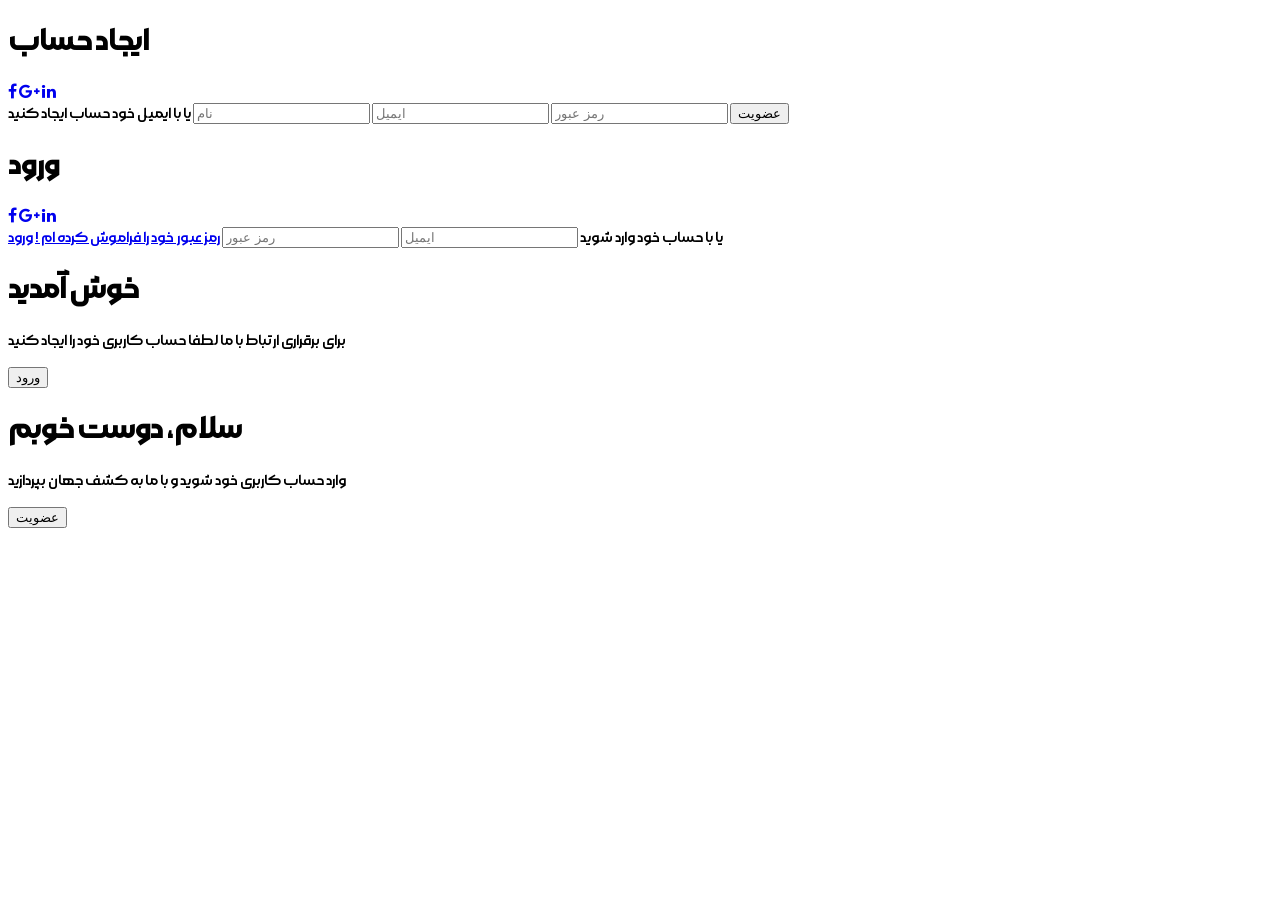
<file: index.html>
<!DOCTYPE html>
<html lang="en">
<head>
	<meta charset="utf-8">
	<meta http-equiv="X-UA-Compatible" content="IE=edge">
	<meta name="viewport" content="width=device-width, initial-scale=1">
	<title>ورود و عضویت</title>
	<!-- start css and styles -->
	<link rel="stylesheet" href="fonts.css">
	<link type="text/css" href="style.css" rel="stylesheet" />
	<!-- <link rel="stylesheet" href="https://cdn.jsdelivr.net/npm/bootstrap-icons@1.13.1/font/bootstrap-icons.min.css"> -->
	<!-- end css and styles -->
</head>
<body>
	<div class="container" id="container">
		<!-- start sing up form -->
		<div class="form-container sign-up-container">
			<form action="#" method="">
				<h1>ایجاد حساب</h1>
				<div class="social-container">
					<a href="#" class="social"><i class="fa fa-facebook-f"></i></a>
					<a href="#" class="social"><i class="fa fa-google-plus"></i></a>
					<a href="#" class="social"><i class="fa fa-linkedin"></i></a>
				</div>
				<span>یا با ایمیل خود حساب ایجاد کنید</span>
				<input type="text" placeholder="نام" />
				<input type="email" placeholder="ایمیل" />
				<input type="password" placeholder="رمز عبور" />
				<button type="submit">عضویت</button>
			</form>
		</div>
		<!-- end sing up form -->
		<!-- start sing in form -->
		<div class="form-container sign-in-container">
			<form action="#" method="">
				<h1>ورود</h1>
				<div class="social-container">
					<a href="#" class="social"><i class="fa fa-facebook-f"></i></a>
					<a href="#" class="social"><i class="fa fa-google-plus"></i></a>
					<a href="#" class="social"><i class="fa fa-linkedin"></i></a>
				</div>
				<span>یا با حساب خود وارد شوید</span>
				<input type="email" placeholder="ایمیل" />
				<input type="password" placeholder="رمز عبور" />
				<a href="#">رمز عبور خود را فراموش کرده ام !</a>
				<a class="btn" href="pages/page.html">ورود</a>
			</form>
		</div>
		<!-- end sing in form -->

		<div class="overlay-container">
			<div class="overlay">
				<!-- start sing in overlay -->
				<div class="overlay-panel overlay-right">
					<h1>خوش آمدید</h1>
					<p>برای برقراری ارتباط با ما لطفا حساب کاربری خود را ایجاد کنید</p>
					<button class="ghost" id="signIn">ورود</button>
				</div>
				<!-- end sing in overlay -->
				<!-- start sing up overlay -->
				<div class="overlay-panel overlay-left">
					<h1>سلام، دوست خوبم</h1>
					<p>وارد حساب کاربری خود شوید و با ما به کشف جهان بپردازید</p>
					<button class="ghost" id="signUp">عضویت</button>
				</div>
				<!-- end sing up overlay -->
			</div>
		</div>
	</div>
	<!-- start javascript -->
	<script  src="js/scripts.js"></script>
</body>
</html>
</file>
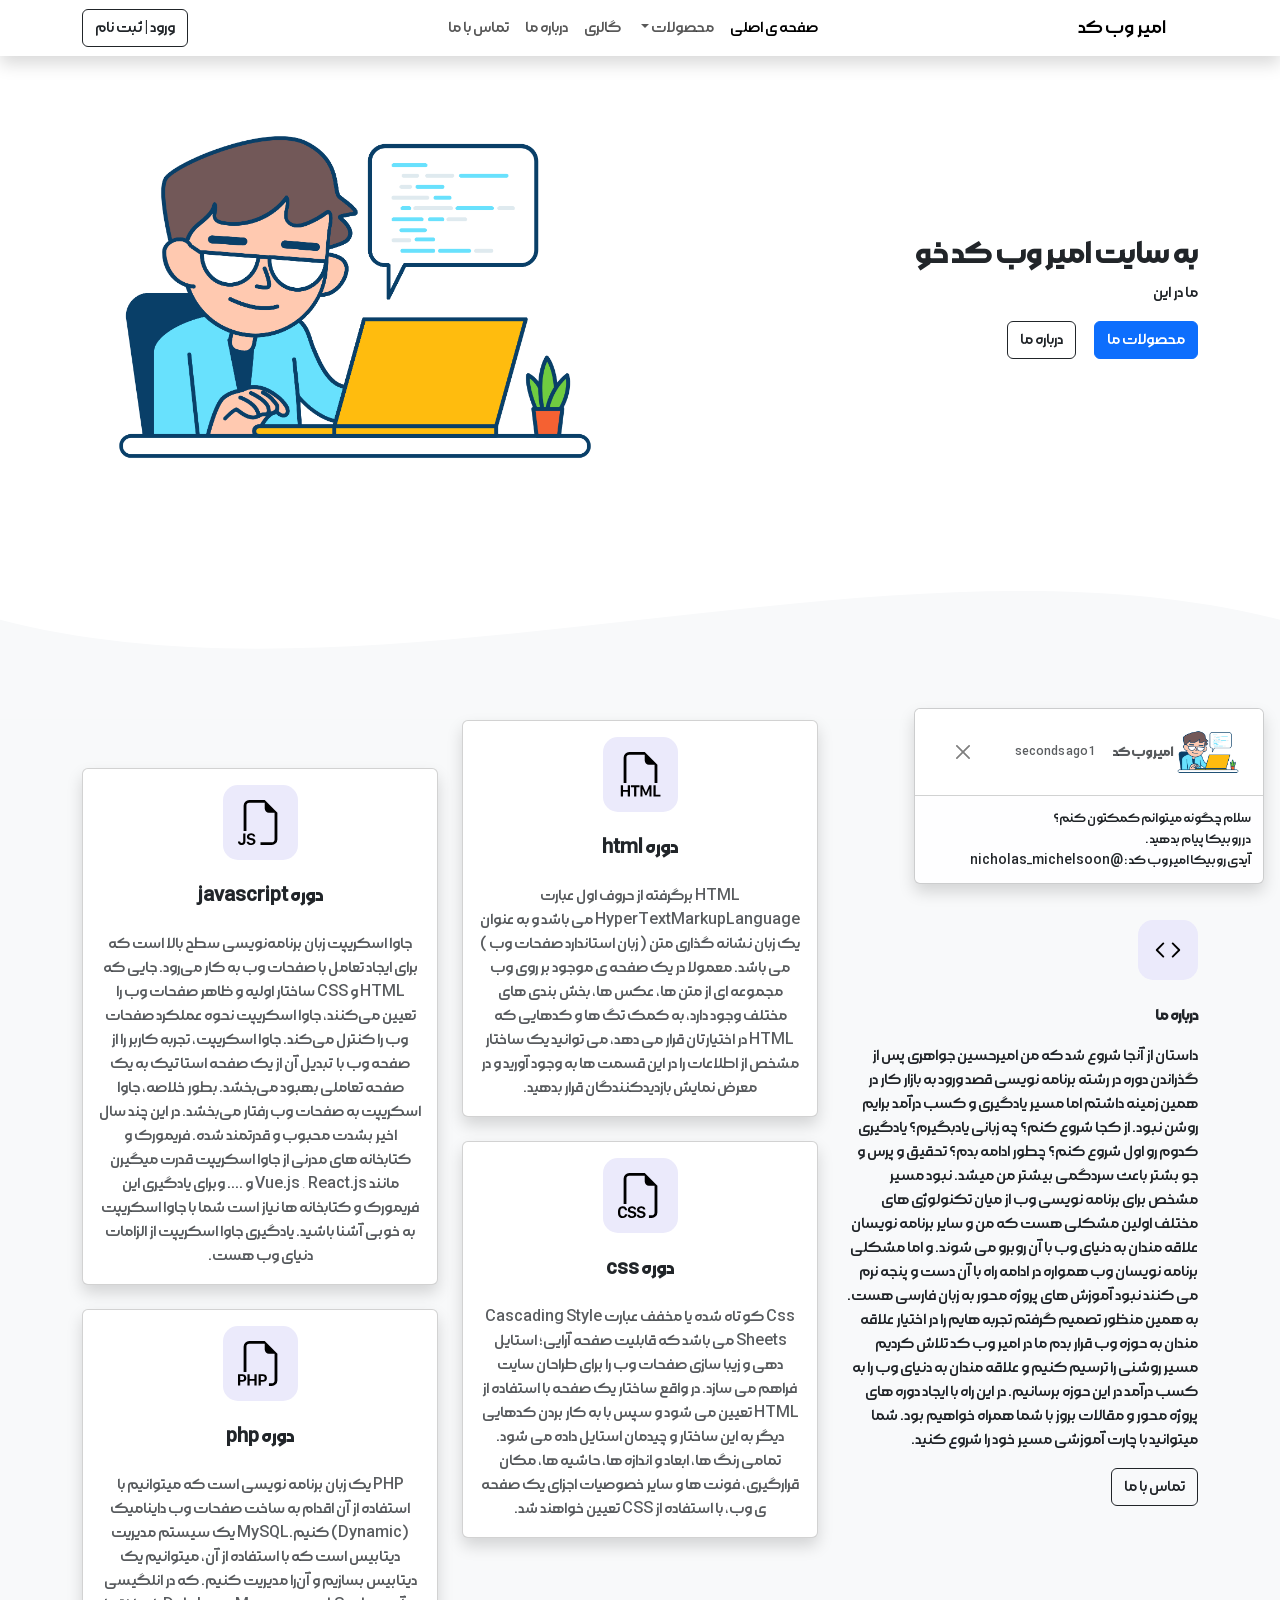
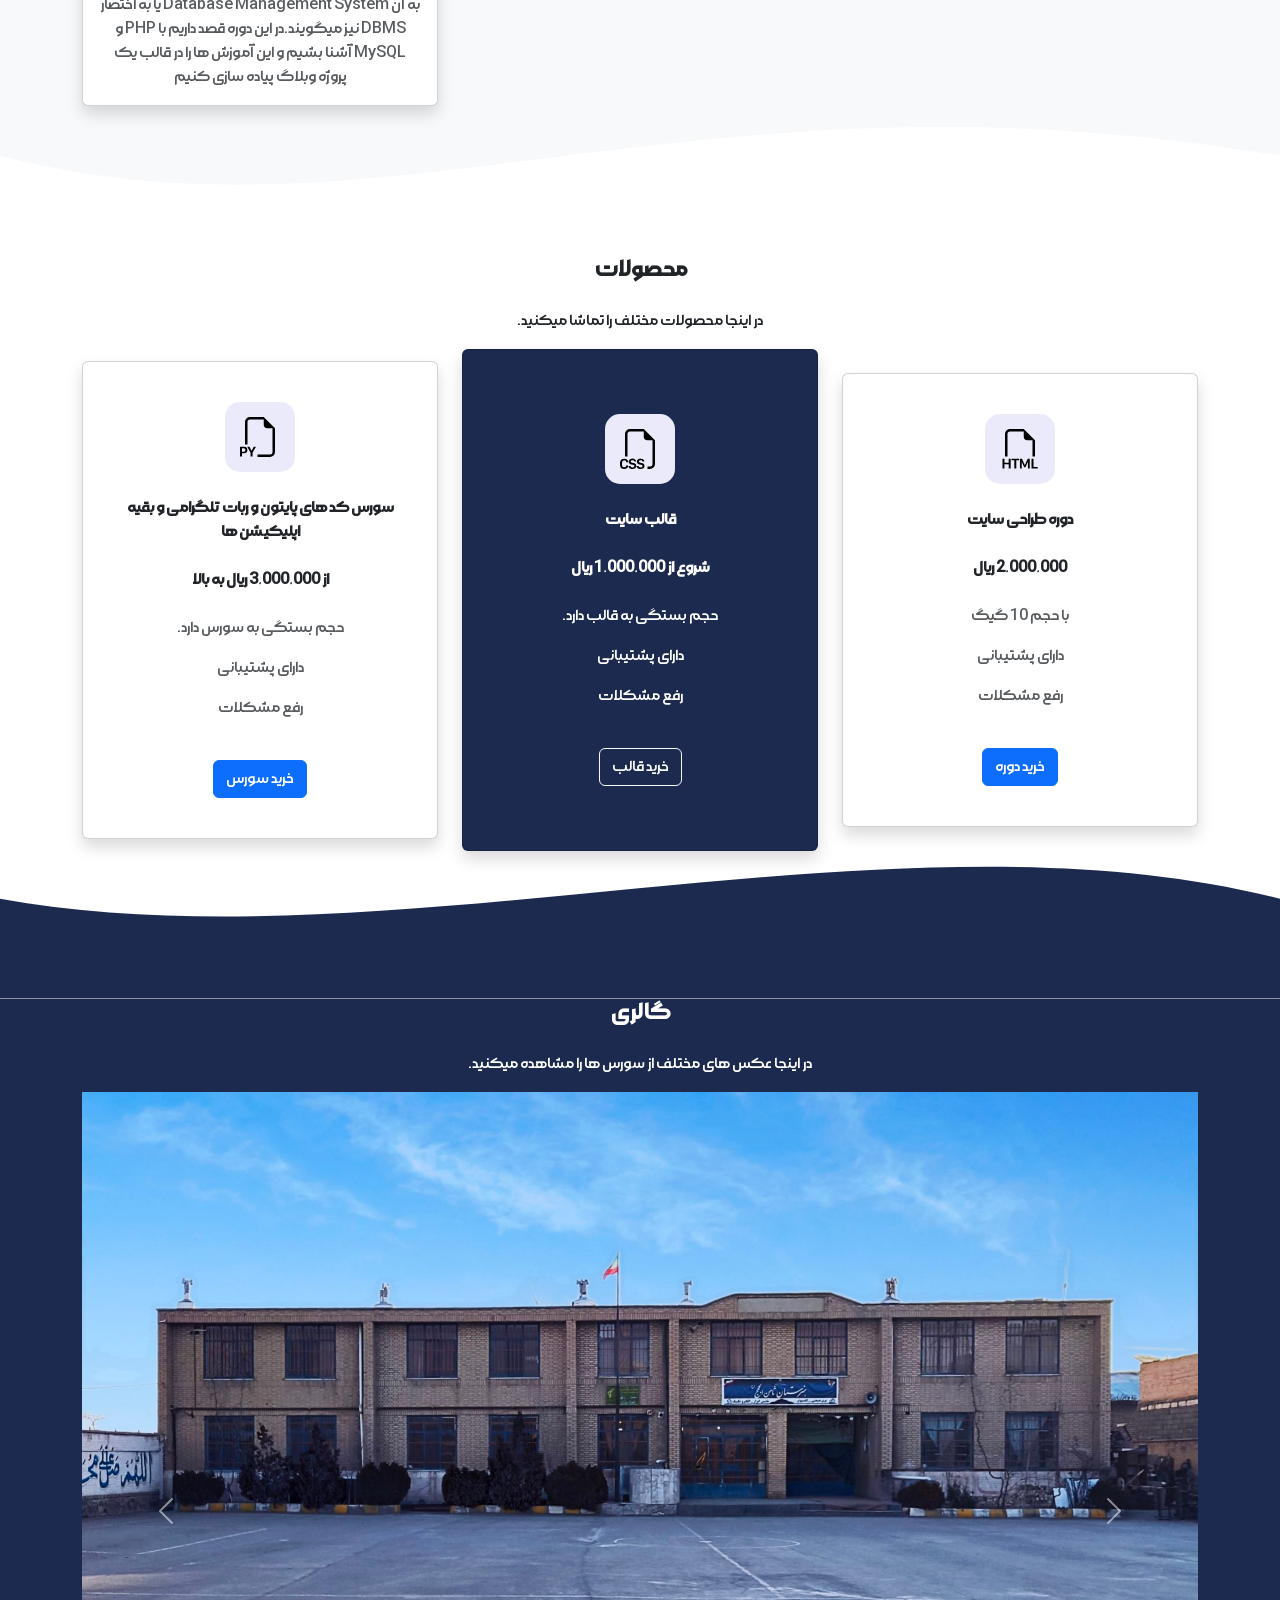
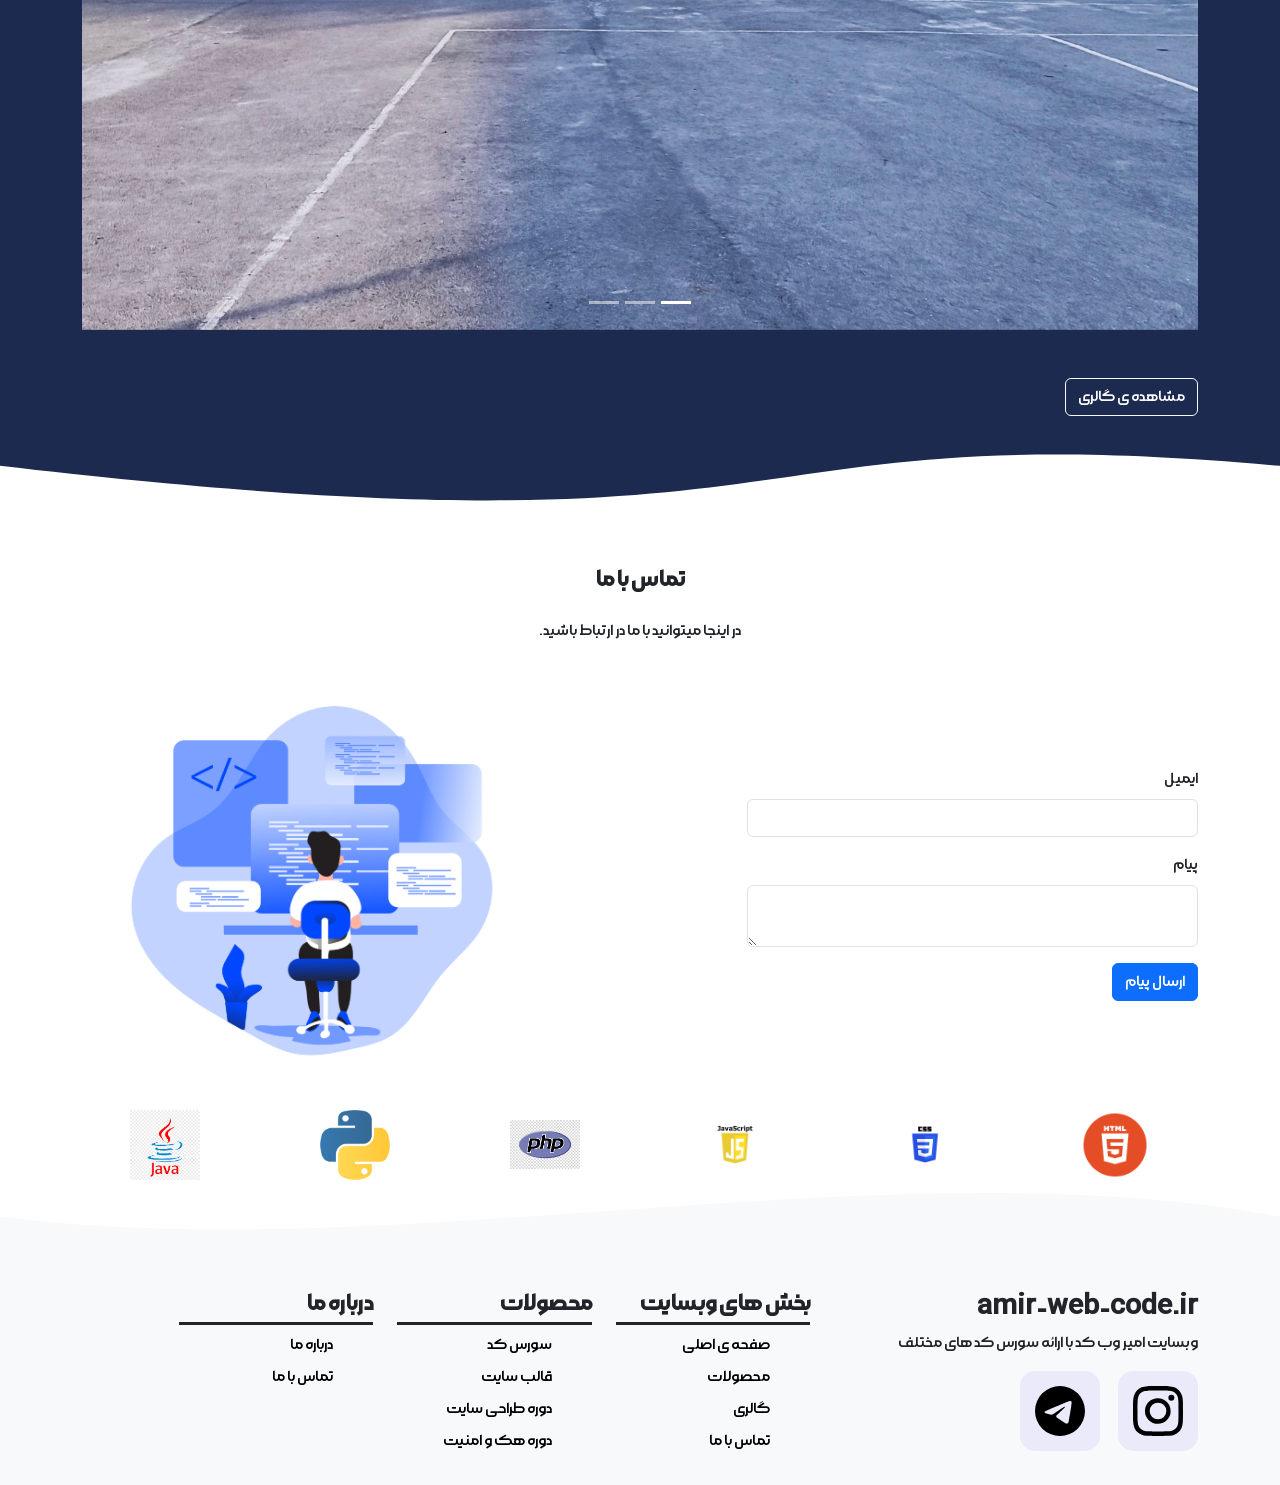
<file: pages/page.html>
<!doctype html>
<html lang="fa" dir="rtl">
  <head>
    <meta charset="utf-8">
    <meta name="viewport" content="width=device-width, initial-scale=1">
    <title>amir web code</title>
    <link rel="stylesheet" href="css/bootstrap.min.css">
    <!-- <link rel="stylesheet" href="https://raw.githubusercontent.com/amirpocom63-del/amirwebcode/refs/heads/main/icon.css"> -->
    <link rel="stylesheet" href="style.css">
    <link rel="shortcut icon" href="img/favicon.ico" type="image/x-icon"/>
  </head>
  <body>
    
    <!-- header نوبار -->
    <header>
        <nav class="navbar navbar-expand-lg bg-white shadow fixed-top">
            <div class="container">
              <div class="spinner-grow spinner-grow-sm" role="status">
  <span class="visually-hidden">Loading...</span>
</div>
              <a class="navbar-brand" href="#">امیر وب کد</a>
              <button class="navbar-toggler" type="button" data-bs-toggle="collapse" data-bs-target="#navbarSupportedContent" aria-controls="navbarSupportedContent" aria-expanded="false" aria-label="Toggle navigation">
                <span class="navbar-toggler-icon"></span>
              </button>
              <div class="collapse navbar-collapse" id="navbarSupportedContent">
                <ul class="navbar-nav me-auto mb-2 mb-lg-0">
                  <li class="nav-item">
                    <a class="nav-link active" aria-current="page" href="#sec-1">صفحه ی اصلی</a>
                  </li>
                  <li class="nav-item dropdown">
                    <a class="nav-link dropdown-toggle" href="#source" role="button" data-bs-toggle="dropdown" aria-expanded="false">
                      محصولات
                    </a>
                    <ul class="dropdown-menu text-center">
                      <li><a class="dropdown-item" href="#source">سورس کد</a></li>
                      <li><a class="dropdown-item" href="#qaleb">قالب سایت</a></li>
                      <li><a class="dropdown-item" href="#dore">دوره طراحی سایت</a></li>
                    </ul>
                  </li>
                  <li class="nav-item">
                    <a class="nav-link" href="#picture">گالری</a>
                  </li>
                  <li class="nav-item">
                    <a class="nav-link" href="#about">درباره ما</a>
                  </li>
                  <li class="nav-item">
                    <a class="nav-link" href="#contact">تماس با ما</a>
                  </li>
                </ul>
                <ul class="navbar-nav me-auto">
                  <li class="nav-item">
                        <a class="btn btn-outline-dark" href="../index.html">ورود | ثبت نام</a>
                    </li>
                </ul>
              </div>
            </div>
          </nav>
    </header>
<!-- section-1 هدر-->
    <section class="mt-4" id="sec-1">
        <div class="container">
            <div class="row align-items-center">
                <div class="col-md-6">
                    <h2 class="fw-bold"> <span id="fixed-word"> </span> <span id="typing-text"> </span></h2>
                    <p id="typing-text-p">
                        ما در این سایت سورس کد ها و انواع قالب های سایت و آموزش های برنامه نویسی و دوره های خودمان و حتی سورس کد های شما دوستان عزیز را قرار میدیم و شما میتوانید خریداری کنید.
                    </p>
                    <a href="#source" class="btn btn-primary ms-3">محصولات ما</a>
                    <a href="#about" class="btn btn-outline-dark" id="liveToastBtn">درباره ما</a>

<div class="toast-container position-fixed bottom-0 end-0 p-3">
  <div id="liveToast" class="toast" role="alert" aria-live="assertive" aria-atomic="true">
    <div class="toast-header">
      <img src="img/img-1.png" class="rounded me-2" width="70" alt="...">
      <strong class="ms-3">امیر وب کد</strong>
      <small class="ms-5">1 seconds ago</small>
      <button type="button" class="btn-close" data-bs-dismiss="toast" aria-label="Close"></button>
    </div>
    <div class="toast-body">
      سلام چگونه میتوانم کمکتون کنم؟<br> در روبیکا پیام بدهید.<br>
      آیدی روبیکا امیر وب کد: @nicholas_michelsoon
    </div>
  </div>
</div>
                </div>
                <div class="col-md-6 mt-4 mt-md-0">
                    <img class="img-fluid" src="img/img-1.png" alt="آدرس عکس دچار مشکل شده است">
                </div>
            </div>
        </div>
    </section>
    <!-- section-2 درباره ما-->
    <div style="height: 150px; overflow: hidden;" ><svg viewBox="0 0 500 150" preserveAspectRatio="none" style="height: 100%; width: 100%;"><path d="M0.00,49.85 C150.00,149.60 349.20,-49.85 500.00,49.85 L500.00,149.60 L0.00,149.60 Z" style="stroke: none; fill: #f8f9fa;"></path></svg></div>
    <section class="bg-light" id="about">
        <div class="container">
            <div class="row g-4 align-items-center">
                <div class="col-md-4">
                    <img class="fs-2 icon mb-4" width="60" src="css/bootstrap-icons-1.13.1/code.svg"></img>
                    <p class="fw-bold">درباره ما</p>
                    <p>
                      داستان از آنجا شروع شد که من امیرحسین جواهری پس از گذراندن دوره در رشته برنامه نویسی قصد ورود به بازار کار در همین زمینه داشتم اما مسیر یادگیری و کسب درآمد برایم روشن نبود. از کجا شروع کنم؟ چه زبانی یادبگیرم؟ یادگیری کدوم رو اول شروع کنم؟ چطور ادامه بدم؟ تحقیق و پرس و جو بشتر باعث سردگمی بیشتر من میشد.

نبود مسیر مشخص برای برنامه نویسی وب از میان تکنولوژی های مختلف اولین مشکلی هست که من و سایر برنامه نویسان علاقه مندان به دنیای وب با آن روبرو می شوند. و اما مشکلی برنامه نویسان وب همواره در ادامه راه با آن دست و پنجه نرم می کنند نبود آموزش های پروژه محور به زبان فارسی هست. به همین منظور تصمیم گرفتم تجربه هایم را در اختیار علاقه مندان به حوزه وب قرار بدم

ما در امیر وب کد تلاش کردیم مسیر روشنی را ترسیم کنیم و علاقه مندان به دنیای وب را به کسب درآمد در این حوزه برسانیم. در این راه با ایجاد دوره های پروژه محور و مقالات بروز با شما همراه خواهیم بود. شما میتوانید با چارت آموزشی مسیر خود را شروع کنید. 
                    </p>
                    <a class="btn btn-outline-dark" href="#contact">تماس با ما </a>
                </div>
                <div class="col-md-8">
                    <div class="row">
                        <div class="col-md-6">
                            <div class="card shadow text-center">
                                <div class="card-body">
                                    <img width="75" class="fs-2 icon mb-4" src="css/bootstrap-icons-1.13.1/filetype-html.svg"></img>
                                    <h5 class="card-title fw-bold mb-4">دوره html</h5>
                                    <p class="card-text text-muted">HTML برگرفته از حروف اول عبارت HyperTextMarkupLanguage می باشد و به عنوان یک زبان نشانه گذاری متن ( زبان استاندارد صفحات وب ) می باشد. معمولا در یک صفحه ی موجود بر روی وب مجموعه ای از متن ها، عکس ها، بخش بندی های مختلف وجود دارد، به کمک تگ ها و کدهایی که HTML در اختیارتان قرار می دهد، می توانید یک ساختار مشخص از اطلاعات را در این قسمت ها  به وجود آورید و در معرض نمایش بازدیدکنندگان قرار بدهید. </p>
                                  </div>
                            </div>
                            <div class="card shadow text-center mt-4">
                                <div class="card-body">
                                    <img class="fs-2 icon mb-4" width="75" src="css/bootstrap-icons-1.13.1/filetype-css.svg"></img>
                                    <h5 class="card-title fw-bold mb-4">دوره css</h5>
                                    <p class="card-text text-muted">Css کوتاه شده یا مخفف عبارت Cascading Style Sheets می باشد که قابلیت صفحه آرایی؛ استایل دهی و زیبا سازی صفحات وب را برای طراحان سایت فراهم می سازد. در واقع ساختار یک صفحه با استفاده از HTML تعیین می شود و سپس با به کار بردن کدهایی دیگر به این ساختار و چیدمان استایل داده می شود. تمامی رنگ ها، ابعاد و اندازه ها، حاشیه ها، مکان قرارگیری، فونت ها و سایر خصوصیات اجزای یک صفحه ی وب، با استفاده از CSS تعیین خواهند شد.</p>
                                  </div>
                            </div>
                        </div>
                        <div class="col-md-6 mt-5">
                            <div class="card shadow text-center">
                                <div class="card-body">
                                    <img class="fs-2 icon mb-4" width="75" src="css/bootstrap-icons-1.13.1/filetype-js.svg"></img>
                                    <h5 class="card-title fw-bold mb-4">دوره javascript</h5>
                                    <p class="card-text text-muted">جاوا اسکریپت زبان برنامه‌نویسی سطح بالا است که برای ایجاد تعامل با صفحات وب به کار می‌رود. جایی که HTML و CSS ساختار اولیه و ظاهر صفحات وب را تعیین می‌کنند، جاوا اسکریپت نحوه عملکرد صفحات وب را کنترل می‌کند.
جاوا اسکریپت، تجربه کاربر را از صفحه وب با تبدیل آن از یک صفحه استاتیک به یک صفحه تعاملی بهبود می‌بخشد. بطور خلاصه، جاوا اسکریپت به صفحات وب رفتار می‌بخشد.
در این چند سال اخیر بشدت محبوب و قدرتمند شده. فریمورک و کتابخانه های مدرنی از جاوا اسکریپت قدرت میگیرن مانند Vue.js , React.js و ....
وبرای یادگیری این فریمورک و کتابخانه ها نیاز است شما با جاوا اسکریپت به خوبی آشنا باشید.
یادگیری جاوا اسکریپت از الزامات دنیای وب هست.</p>
                                  </div>
                            </div>
                            <div class="card shadow text-center mt-4">
                                <div class="card-body">
                                    <img class="fs-2 icon mb-4" width="75" src="css/bootstrap-icons-1.13.1/filetype-php.svg"></img>
                                    <h5 class="card-title fw-bold mb-4">دوره php</h5>
                                    <p class="card-text text-muted">PHP یک زبان برنامه نویسی است که میتوانیم با استفاده از آن اقدام به ساخت صفحات وب داینامیک (Dynamic) کنیم.MySQL یک سیستم مدیریت دیتابیس است که با استفاده از آن‌، میتوانیم یک دیتابیس بسازیم و آن‌را مدیریت کنیم. که در انلگیسی به آن Database Management System یا به اختصار DBMS نیز میگویند.در این دوره قصد داریم با PHP و MySQL آشنا بشیم و این آموزش ها را در قالب یک پروژه وبلاگ پیاده سازی کنیم</p>
                                  </div>
                            </div>
                        </div>
                        </div>
                    </div>
                </div>
            </div>
        </div>
    </section>
    <div style="height: 150px; overflow: hidden;" ><svg viewBox="0 0 500 150" preserveAspectRatio="none" style="height: 100%; width: 100%;"><path d="M0.00,49.85 C150.00,149.60 271.37,-49.85 500.00,49.85 L500.00,0.00 L0.00,0.00 Z" style="stroke: none; fill: #f8f9fa;"></path></svg></div>
    <!-- section-3 محصولات-->
    <section id="source">
        <div class="container">
            <div class="row text-center">
                <h4 class="fw-bold mb-4">محصولات</h4>
                <p>در اینجا محصولات مختلف را تماشا میکنید.</p>
            </div>
            <div class="row align-items-center">
                <div class="col-md-4">
                    <div class="card shadow text-center py-4">
                        <div class="card-body" id="dore">
                            <img class="fs-2 icon mb-4" width="70" src="css/bootstrap-icons-1.13.1/filetype-html.svg"></img>
                            <p class="card-title fw-bold mb-4">دوره طراحی سایت</p>
                            <p class="card-title fw-bold mb-4">2,000,000 ریال</p>
                            <p class="card-text text-muted">با حجم 10 گیگ</p>
                            <p class="card-text text-muted">دارای پشتیبانی</p>
                            <p class="card-text text-muted">رفع مشکلات</p>
                           <a class="btn btn-primary mt-4" href="https://splus.ir/alayzha_mayeklson">خرید دوره</a>
                          </div>
                </div>
                </div>
                <div class="col-md-4"><div class="card shadow text-center card-primary p-5">
                        <div class="card-body" id="qaleb">
                            <img class="fs-2 icon mb-4" width="70" src="css/bootstrap-icons-1.13.1/filetype-css.svg"></img>
                            <p class="card-title fw-bold mb-4">قالب سایت</p>
                            <p class="card-title fw-bold mb-4"> شروع از 1,000,000 ریال</p>
                            <p class="card-text color-p text-muted">حجم بستگی به قالب دارد.</p>
                            <p class="card-text color-p text-muted">دارای پشتیبانی</p>
                            <p class="card-text color-p text-muted">رفع مشکلات</p>
                           <a class="btn btn-outline-light mt-4" href="https://splus.ir/alayzha_mayeklson">خرید قالب</a>

                          </div>
                </div></div>
                <div class="col-md-4"><div class="card shadow text-center py-4">
                        <div class="card-body">
                            <img class="fs-2 icon mb-4" width="70" src="css/bootstrap-icons-1.13.1/filetype-py.svg"></img>
                            <p class="card-title fw-bold mb-4">سورس کد های پایتون و ربات تلگرامی و بقیه اپلیکیشن ها</p>
                            <p class="card-title fw-bold mb-4">از 3,000,000 ریال به بالا</p>
                            <p class="card-text text-muted">حجم بستگی به سورس دارد.</p>
                            <p class="card-text text-muted">دارای پشتیبانی</p>
                            <p class="card-text text-muted">رفع مشکلات</p>
                            <a class="btn btn-primary mt-4" href="https://splus.ir/alayzha_mayeklson">خرید سورس</a>

                          </div>
                </div></div>
                </div>
            </div>
        </div>
    </section>
    <div style="height: 150px; overflow: hidden; margin-top: -2px"><svg viewBox="0 0 500 150" preserveAspectRatio="none" style="height: 100%; width: 100%;"><path d="M-0.00,49.85 C153.15,120.56 349.20,-49.85 500.00,49.85 L500.00,149.60 L-0.00,149.60 Z" style="stroke: none; fill: #1b2a4e;"></path></svg></div>
    <!-- section-4 گالری-->
    <section style="background-color: #1b2a4e;" id="picture">
      <div class="container">
            <div class="row text-center text-white">
                <h4 class="fw-bold mb-4">گالری</h4>
                <p>در اینجا عکس های مختلف از سورس ها را مشاهده میکنید.</p>
            </div>
            <div class="row">
             <div class="col">
<div id="carouselExampleIndicators" class="carousel slide">
  <div class="carousel-indicators">
    <button type="button" data-bs-target="#carouselExampleIndicators" data-bs-slide-to="0" class="active" aria-current="true" aria-label="Slide 1"></button>
    <button type="button" data-bs-target="#carouselExampleIndicators" data-bs-slide-to="1" aria-label="Slide 2"></button>
    <button type="button" data-bs-target="#carouselExampleIndicators" data-bs-slide-to="2" aria-label="Slide 3"></button>
  </div>
  <div class="carousel-inner">
    <div class="carousel-item active">
      <img src="img/s-1.png" class="d-block w-100" alt="...">
    </div>
    <div class="carousel-item">
      <img src="img/s-2.jpg" class="d-block w-100" alt="...">
    </div>
    <div class="carousel-item">
      <img src="img/s-3.jpg" class="d-block w-100" alt="...">
    </div>
  </div>
  <button class="carousel-control-prev" type="button" data-bs-target="#carouselExampleIndicators" data-bs-slide="prev">
    <span class="carousel-control-prev-icon" aria-hidden="true"></span>
    <span class="visually-hidden">Previous</span>
  </button>
  <button class="carousel-control-next" type="button" data-bs-target="#carouselExampleIndicators" data-bs-slide="next">
    <span class="carousel-control-next-icon" aria-hidden="true"></span>
    <span class="visually-hidden">Next</span>
  </button>
</div>
            <div class="row">
              <div class="col mt-5">
                <a class="btn btn-outline-light" href="#picture">مشاهده ی گالری</a>
              </div>
            </div>
            </div>
    </section>
    <div style="height: 150px; overflow: hidden;" ><svg viewBox="0 0 500 150" preserveAspectRatio="none" style="height: 100%; width: 100%;"><path d="M-0.00,49.85 C331.49,149.10 273.36,-2.46 500.00,49.85 L500.00,0.00 L-0.00,0.00 Z" style="stroke: none; fill: #1b2a4e;"></path></svg></div>
    <!-- section-5 فرم-->
    <section id="contact">
      <div class="container">
            <div class="row text-center">
                <h4 class="fw-bold mb-4">تماس با ما</h4>
                <p>در اینجا میتوانید با ما در ارتباط باشید.</p>
            </div>
            <div class="row align-items-center">
              <div class="col-md-5 offset-md-2">
                <form>
  <div class="mb-3">
    <label class="form-label">ایمیل</label>
    <input type="email" class="form-control">
  </div>
  <div class="mb-3">
    <label class="form-label">پیام</label>
    <textarea type="textarea" class="form-control"></textarea>
  </div>
  <a class="btn btn-primary" href="mailto:amirpocom63@gmail.com">ارسال پیام</a>
</form>
              </div>
              <div class="col-md-5">
                <img class="img-fluid" src="img/img-2.png" alt="">
              </div>
            </div>
            <div class="row text-center align-items-center gy-5">
              <div class="col-md-2">
                <img width="70" class="img-fluid" src="img/html.png" alt="no-photo">
              </div>
              <div class="col-md-2">
                <img width="70" class="img-fluid" src="img/css.png" alt="no-photo">
              </div>
              <div class="col-md-2">
                <img width="70" class="img-fluid" src="img/javascript.png" alt="no-photo">
              </div>
              <div class="col-md-2">
                <img width="70" class="img-fluid" src="img/php.png" alt="no-photo">
              </div>
              <div class="col-md-2">
                <img width="70" class="img-fluid" src="img/python.png" alt="no-photo">
              </div>
              <div class="col-md-2">
                <img width="70" class="img-fluid" src="img/java.png" alt="no-photo">
              </div>
          </section>
            <div style="height: 110px; overflow: hidden;" ><svg viewBox="0 0 500 150" preserveAspectRatio="none" style="height: 100%; width: 100%;"><path d="M-0.00,49.85 C153.15,120.56 349.20,-49.85 500.00,49.85 L500.00,149.60 L-0.00,149.60 Z" style="stroke: none; fill: #f8f9fa;"></path></svg></div>
          <!-- footer  پایان-->
            <footer class="bg-light">
            <div class="container pb-3">
              <div class="row g-5">
                <div class="col-md-4">
                  <h3 class="fw-bold">amir-web-code.ir</h3>
                  <p>وبسایت امیر وب کد با ارائه سورس کد های مختلف</p>
                  <a href="https://www.instagram.com/php_amir?igsh=MTcwYXBlMzg2dGNkaQ=="><img class="fs-2 icon ms-3" width="80" src="css/bootstrap-icons-1.13.1/instagram.svg"></img></a>
                  <a href="https://t.me/Qomaris1"><img class="icon fs-2" width="80" src="css/bootstrap-icons-1.13.1/telegram.svg"></img></a>
                </div>
                <div class="col-md-7 offset-md-1">
                  <div class="row">
                    <div class="col-md-4">
                      <h4 class="fw-bold footer-header">بخش های وبسایت</h4>
                      <ul class="list-unstyled">
                        <li>
                          <a class="footer-link" href="#sec-1">صفحه ی اصلی</a>
                        </li>
                        <li class="my-2">
                          <a class="footer-link"  href="#source">محصولات</a>
                        </li>
                        <li>
                          <a class="footer-link"  href="#picture">گالری</a>
                        </li>
                        <li class="mt-2">
                          <a class="footer-link"  href="#contact">تماس با ما</a>
                        </li>
                      </ul>
                    </div>
                    <div class="col-md-4">
                      <h4 class="fw-bold footer-header">محصولات</h4>
                      <ul class="list-unstyled">
                        <li>
                          <a class="footer-link" href="#source">سورس کد</a>
                        </li>
                        <li class="my-2">
                          <a class="footer-link"  href="#qaleb">قالب سایت</a>
                        </li>
                        <li>
                          <a class="footer-link"  href="#dore">دوره طراحی سایت</a>
                        </li>
                        <li class="mt-2">
                          <a class="footer-link"  href="https://splus.ir/alayzha_mayeklson">دوره هک و امنیت</a>
                        </li>
                      </ul>
                    </div>
                    <div class="col-md-4">
                      <h4 class="fw-bold footer-header">درباره ما</h4>
                      <ul class="list-unstyled">
                        <li>
                          <a class="footer-link" href="#about">درباره ما</a>
                        </li>
                        <li class="my-2">
                          <a class="footer-link"  href="#contact">تماس با ما</a>
                        </li>
                    </div>
                  </div>
                </div>
              </div>
            </div>
          </footer>
  </body>
  <script src="js/bootstrap.js"></script>
  <script>
    /* type text - تایپ متن */

document.addEventListener('DOMContentLoaded', function () {
    const typingTextElementP = document.getElementById('typing-text-p');
    const textP = typingTextElementP.innerHTML; // متن خود را ویرایش کنید
    let indexP = 0;

    function typep() {
        typingTextElementP.textContent = textP.slice(0, indexP++);
        if (indexP <= textP.length) {
            setTimeout(typep, 50); // زمان تاخیر بین هر حرف (میلی‌ثانیه)
        }
    }

    typep();
});
document.addEventListener('DOMContentLoaded', function () {
    const typingTextElementP = document.getElementById('typing-text-p-1');
    const textP = typingTextElementP.innerHTML; // متن خود را ویرایش کنید
    let indexP = 0;

    function typep() {
        typingTextElementP.textContent = textP.slice(0, indexP++);
        if (indexP <= textP.length) {
            setTimeout(typep, 50); // زمان تاخیر بین هر حرف (میلی‌ثانیه)
        }
    }

    typep();
});


document.addEventListener('DOMContentLoaded', function () {
    const fixedWord = "به ";
    const variableWords = ["سایت امیر وب کد خوش آمدید"]; // کلمات متغیر را اینجا قرار دهید
    const typingTextElement = document.getElementById('typing-text');
    const fixedWordElement = document.getElementById('fixed-word');
    let wordIndex = 0;
    let charIndex = 0;

    function type() {
        const currentWord = variableWords[wordIndex];
        typingTextElement.textContent = fixedWord + currentWord.slice(0, charIndex++);
        if (charIndex <= currentWord.length) {
            setTimeout(type, 100); // زمان تاخیر بین هر حرف (میلی‌ثانیه)
        } else {
            setTimeout(erase, 500); // زمان تاخیر قبل از حذف متن (میلی‌ثانیه)
        }
    }

    function erase() {
        const currentWord = variableWords[wordIndex];
        typingTextElement.textContent = fixedWord + currentWord.slice(0, charIndex--);
        if (charIndex >= 0) {
            setTimeout(erase, 50); // زمان تاخیر بین هر حرف حذف شده (میلی‌ثانیه)
        } else {
            charIndex = 0;
            wordIndex = (wordIndex + 1) % variableWords.length; // استفاده از باقی‌مانده تا تغییر کلمه به صورت حلقه‌ای
            setTimeout(type, 500); // زمان تاخیر بین حلقه‌ها (میلی‌ثانیه)
        }
    }

    type();
});
  </script>
<script>
window.addEventListener("load", function () {
    var toastElement = document.getElementById('liveToast');
    var toast = new bootstrap.Toast(toastElement);
    var audio = new Audio('asset/BubblesSound.mp3'); 
    audio.play();
     toast.show();
});
</script>


</html>
</file>
<file: fonts.css>
/*!
 *  Font Awesome 4.7.0 by @davegandy - http://fontawesome.io - @fontawesome
 *  License - http://fontawesome.io/license (Font: SIL OFL 1.1, CSS: MIT License)
 */@font-face {
  font-family:'FontAwesome';
  src:url('fonts/fontawesome-webfont.eot');
  src:url('fonts/fontawesome-webfont.eot') format('embedded-opentype'),
  url('fonts/fontawesome-webfont.woff2') format('woff2'),
  url('fonts/fontawesome-webfont.woff') format('woff'),
  url('fonts/fontawesome-webfont.ttf') format('truetype'),
  url('fonts/fontawesome-webfont.svg') format('svg');
  font-weight:normal;
  font-style:normal
}
.fa {
  display:inline-block;
  font:normal normal normal 14px/1 FontAwesome;
  font-size:inherit;
  text-rendering:auto;
  -webkit-font-smoothing:antialiased;
  -moz-osx-font-smoothing:grayscale
}
.fa-lg {
  font-size:1.33333333em;
  line-height:.75em;
  vertical-align:-15%
}
.fa-2x {
  font-size:2em
}
.fa-3x {
  font-size:3em
}
.fa-4x {
  font-size:4em
}
.fa-5x {
  font-size:5em
}
.fa-fw {
  width:1.28571429em;
  text-align:center
}
.fa-ul {
  padding-left:0;
  margin-left:2.14285714em;
  list-style-type:none
}
.fa-ul>li {
  position:relative
}
.fa-li {
  position:absolute;
  left:-2.14285714em;
  width:2.14285714em;
  top:.14285714em;
  text-align:center
}
.fa-li.fa-lg {
  left:-1.85714286em
}
.fa-border {
  padding:.2em .25em .15em;
  border:solid .08em #eee;
  border-radius:.1em
}
.fa-pull-left {
  float:left
}
.fa-pull-right {
  float:right
}
.fa.fa-pull-left {
  margin-right:.3em
}
.fa.fa-pull-right {
  margin-left:.3em
}
.pull-right {
  float:right
}
.pull-left {
  float:left
}
.fa.pull-left {
  margin-right:.3em
}
.fa.pull-right {
  margin-left:.3em
}
.fa-spin {
  -webkit-animation:fa-spin 2s infinite linear;
  animation:fa-spin 2s infinite linear
}
.fa-pulse {
  -webkit-animation:fa-spin 1s infinite steps(8);
  animation:fa-spin 1s infinite steps(8)
}
@-webkit-keyframes fa-spin {
  0% {
    -webkit-transform:rotate(0deg);
    transform:rotate(0deg)
  }
  100% {
    -webkit-transform:rotate(359deg);
    transform:rotate(359deg)
  }
}
@keyframes fa-spin {
  0% {
    -webkit-transform:rotate(0deg);
    transform:rotate(0deg)
  }
  100% {
    -webkit-transform:rotate(359deg);
    transform:rotate(359deg)
  }
}
.fa-rotate-90 {
  -ms-filter:"progid:DXImageTransform.Microsoft.BasicImage(rotation=1)";
  -webkit-transform:rotate(90deg);
  -ms-transform:rotate(90deg);
  transform:rotate(90deg)
}
.fa-rotate-180 {
  -ms-filter:"progid:DXImageTransform.Microsoft.BasicImage(rotation=2)";
  -webkit-transform:rotate(180deg);
  -ms-transform:rotate(180deg);
  transform:rotate(180deg)
}
.fa-rotate-270 {
  -ms-filter:"progid:DXImageTransform.Microsoft.BasicImage(rotation=3)";
  -webkit-transform:rotate(270deg);
  -ms-transform:rotate(270deg);
  transform:rotate(270deg)
}
.fa-flip-horizontal {
  -ms-filter:"progid:DXImageTransform.Microsoft.BasicImage(rotation=0, mirror=1)";
  -webkit-transform:scale(-1, 1);
  -ms-transform:scale(-1, 1);
  transform:scale(-1, 1)
}
.fa-flip-vertical {
  -ms-filter:"progid:DXImageTransform.Microsoft.BasicImage(rotation=2, mirror=1)";
  -webkit-transform:scale(1, -1);
  -ms-transform:scale(1, -1);
  transform:scale(1, -1)
}
:root .fa-rotate-90,
:root .fa-rotate-180,
:root .fa-rotate-270,
:root .fa-flip-horizontal,
:root .fa-flip-vertical {
  filter:none
}
.fa-stack {
  position:relative;
  display:inline-block;
  width:2em;
  height:2em;
  line-height:2em;
  vertical-align:middle
}
.fa-stack-1x,
.fa-stack-2x {
  position:absolute;
  left:0;
  width:100%;
  text-align:center
}
.fa-stack-1x {
  line-height:inherit
}
.fa-stack-2x {
  font-size:2em
}
.fa-inverse {
  color:#fff
}
.fa-glass:before {
  content:"\f000"
}
.fa-music:before {
  content:"\f001"
}
.fa-search:before {
  content:"\f002"
}
.fa-envelope-o:before {
  content:"\f003"
}
.fa-heart:before {
  content:"\f004"
}
.fa-star:before {
  content:"\f005"
}
.fa-star-o:before {
  content:"\f006"
}
.fa-user:before {
  content:"\f007"
}
.fa-film:before {
  content:"\f008"
}
.fa-th-large:before {
  content:"\f009"
}
.fa-th:before {
  content:"\f00a"
}
.fa-th-list:before {
  content:"\f00b"
}
.fa-check:before {
  content:"\f00c"
}
.fa-remove:before,
.fa-close:before,
.fa-times:before {
  content:"\f00d"
}
.fa-search-plus:before {
  content:"\f00e"
}
.fa-search-minus:before {
  content:"\f010"
}
.fa-power-off:before {
  content:"\f011"
}
.fa-signal:before {
  content:"\f012"
}
.fa-gear:before,
.fa-cog:before {
  content:"\f013"
}
.fa-trash-o:before {
  content:"\f014"
}
.fa-home:before {
  content:"\f015"
}
.fa-file-o:before {
  content:"\f016"
}
.fa-clock-o:before {
  content:"\f017"
}
.fa-road:before {
  content:"\f018"
}
.fa-download:before {
  content:"\f019"
}
.fa-arrow-circle-o-down:before {
  content:"\f01a"
}
.fa-arrow-circle-o-up:before {
  content:"\f01b"
}
.fa-inbox:before {
  content:"\f01c"
}
.fa-play-circle-o:before {
  content:"\f01d"
}
.fa-rotate-right:before,
.fa-repeat:before {
  content:"\f01e"
}
.fa-refresh:before {
  content:"\f021"
}
.fa-list-alt:before {
  content:"\f022"
}
.fa-lock:before {
  content:"\f023"
}
.fa-flag:before {
  content:"\f024"
}
.fa-headphones:before {
  content:"\f025"
}
.fa-volume-off:before {
  content:"\f026"
}
.fa-volume-down:before {
  content:"\f027"
}
.fa-volume-up:before {
  content:"\f028"
}
.fa-qrcode:before {
  content:"\f029"
}
.fa-barcode:before {
  content:"\f02a"
}
.fa-tag:before {
  content:"\f02b"
}
.fa-tags:before {
  content:"\f02c"
}
.fa-book:before {
  content:"\f02d"
}
.fa-bookmark:before {
  content:"\f02e"
}
.fa-print:before {
  content:"\f02f"
}
.fa-camera:before {
  content:"\f030"
}
.fa-font:before {
  content:"\f031"
}
.fa-bold:before {
  content:"\f032"
}
.fa-italic:before {
  content:"\f033"
}
.fa-text-height:before {
  content:"\f034"
}
.fa-text-width:before {
  content:"\f035"
}
.fa-align-left:before {
  content:"\f036"
}
.fa-align-center:before {
  content:"\f037"
}
.fa-align-right:before {
  content:"\f038"
}
.fa-align-justify:before {
  content:"\f039"
}
.fa-list:before {
  content:"\f03a"
}
.fa-dedent:before,
.fa-outdent:before {
  content:"\f03b"
}
.fa-indent:before {
  content:"\f03c"
}
.fa-video-camera:before {
  content:"\f03d"
}
.fa-photo:before,
.fa-image:before,
.fa-picture-o:before {
  content:"\f03e"
}
.fa-pencil:before {
  content:"\f040"
}
.fa-map-marker:before {
  content:"\f041"
}
.fa-adjust:before {
  content:"\f042"
}
.fa-tint:before {
  content:"\f043"
}
.fa-edit:before,
.fa-pencil-square-o:before {
  content:"\f044"
}
.fa-share-square-o:before {
  content:"\f045"
}
.fa-check-square-o:before {
  content:"\f046"
}
.fa-arrows:before {
  content:"\f047"
}
.fa-step-backward:before {
  content:"\f048"
}
.fa-fast-backward:before {
  content:"\f049"
}
.fa-backward:before {
  content:"\f04a"
}
.fa-play:before {
  content:"\f04b"
}
.fa-pause:before {
  content:"\f04c"
}
.fa-stop:before {
  content:"\f04d"
}
.fa-forward:before {
  content:"\f04e"
}
.fa-fast-forward:before {
  content:"\f050"
}
.fa-step-forward:before {
  content:"\f051"
}
.fa-eject:before {
  content:"\f052"
}
.fa-chevron-left:before {
  content:"\f053"
}
.fa-chevron-right:before {
  content:"\f054"
}
.fa-plus-circle:before {
  content:"\f055"
}
.fa-minus-circle:before {
  content:"\f056"
}
.fa-times-circle:before {
  content:"\f057"
}
.fa-check-circle:before {
  content:"\f058"
}
.fa-question-circle:before {
  content:"\f059"
}
.fa-info-circle:before {
  content:"\f05a"
}
.fa-crosshairs:before {
  content:"\f05b"
}
.fa-times-circle-o:before {
  content:"\f05c"
}
.fa-check-circle-o:before {
  content:"\f05d"
}
.fa-ban:before {
  content:"\f05e"
}
.fa-arrow-left:before {
  content:"\f060"
}
.fa-arrow-right:before {
  content:"\f061"
}
.fa-arrow-up:before {
  content:"\f062"
}
.fa-arrow-down:before {
  content:"\f063"
}
.fa-mail-forward:before,
.fa-share:before {
  content:"\f064"
}
.fa-expand:before {
  content:"\f065"
}
.fa-compress:before {
  content:"\f066"
}
.fa-plus:before {
  content:"\f067"
}
.fa-minus:before {
  content:"\f068"
}
.fa-asterisk:before {
  content:"\f069"
}
.fa-exclamation-circle:before {
  content:"\f06a"
}
.fa-gift:before {
  content:"\f06b"
}
.fa-leaf:before {
  content:"\f06c"
}
.fa-fire:before {
  content:"\f06d"
}
.fa-eye:before {
  content:"\f06e"
}
.fa-eye-slash:before {
  content:"\f070"
}
.fa-warning:before,
.fa-exclamation-triangle:before {
  content:"\f071"
}
.fa-plane:before {
  content:"\f072"
}
.fa-calendar:before {
  content:"\f073"
}
.fa-random:before {
  content:"\f074"
}
.fa-comment:before {
  content:"\f075"
}
.fa-magnet:before {
  content:"\f076"
}
.fa-chevron-up:before {
  content:"\f077"
}
.fa-chevron-down:before {
  content:"\f078"
}
.fa-retweet:before {
  content:"\f079"
}
.fa-shopping-cart:before {
  content:"\f07a"
}
.fa-folder:before {
  content:"\f07b"
}
.fa-folder-open:before {
  content:"\f07c"
}
.fa-arrows-v:before {
  content:"\f07d"
}
.fa-arrows-h:before {
  content:"\f07e"
}
.fa-bar-chart-o:before,
.fa-bar-chart:before {
  content:"\f080"
}
.fa-twitter-square:before {
  content:"\f081"
}
.fa-facebook-square:before {
  content:"\f082"
}
.fa-camera-retro:before {
  content:"\f083"
}
.fa-key:before {
  content:"\f084"
}
.fa-gears:before,
.fa-cogs:before {
  content:"\f085"
}
.fa-comments:before {
  content:"\f086"
}
.fa-thumbs-o-up:before {
  content:"\f087"
}
.fa-thumbs-o-down:before {
  content:"\f088"
}
.fa-star-half:before {
  content:"\f089"
}
.fa-heart-o:before {
  content:"\f08a"
}
.fa-sign-out:before {
  content:"\f08b"
}
.fa-linkedin-square:before {
  content:"\f08c"
}
.fa-thumb-tack:before {
  content:"\f08d"
}
.fa-external-link:before {
  content:"\f08e"
}
.fa-sign-in:before {
  content:"\f090"
}
.fa-trophy:before {
  content:"\f091"
}
.fa-github-square:before {
  content:"\f092"
}
.fa-upload:before {
  content:"\f093"
}
.fa-lemon-o:before {
  content:"\f094"
}
.fa-phone:before {
  content:"\f095"
}
.fa-square-o:before {
  content:"\f096"
}
.fa-bookmark-o:before {
  content:"\f097"
}
.fa-phone-square:before {
  content:"\f098"
}
.fa-twitter:before {
  content:"\f099"
}
.fa-facebook-f:before,
.fa-facebook:before {
  content:"\f09a"
}
.fa-github:before {
  content:"\f09b"
}
.fa-unlock:before {
  content:"\f09c"
}
.fa-credit-card:before {
  content:"\f09d"
}
.fa-feed:before,
.fa-rss:before {
  content:"\f09e"
}
.fa-hdd-o:before {
  content:"\f0a0"
}
.fa-bullhorn:before {
  content:"\f0a1"
}
.fa-bell:before {
  content:"\f0f3"
}
.fa-certificate:before {
  content:"\f0a3"
}
.fa-hand-o-right:before {
  content:"\f0a4"
}
.fa-hand-o-left:before {
  content:"\f0a5"
}
.fa-hand-o-up:before {
  content:"\f0a6"
}
.fa-hand-o-down:before {
  content:"\f0a7"
}
.fa-arrow-circle-left:before {
  content:"\f0a8"
}
.fa-arrow-circle-right:before {
  content:"\f0a9"
}
.fa-arrow-circle-up:before {
  content:"\f0aa"
}
.fa-arrow-circle-down:before {
  content:"\f0ab"
}
.fa-globe:before {
  content:"\f0ac"
}
.fa-wrench:before {
  content:"\f0ad"
}
.fa-tasks:before {
  content:"\f0ae"
}
.fa-filter:before {
  content:"\f0b0"
}
.fa-briefcase:before {
  content:"\f0b1"
}
.fa-arrows-alt:before {
  content:"\f0b2"
}
.fa-group:before,
.fa-users:before {
  content:"\f0c0"
}
.fa-chain:before,
.fa-link:before {
  content:"\f0c1"
}
.fa-cloud:before {
  content:"\f0c2"
}
.fa-flask:before {
  content:"\f0c3"
}
.fa-cut:before,
.fa-scissors:before {
  content:"\f0c4"
}
.fa-copy:before,
.fa-files-o:before {
  content:"\f0c5"
}
.fa-paperclip:before {
  content:"\f0c6"
}
.fa-save:before,
.fa-floppy-o:before {
  content:"\f0c7"
}
.fa-square:before {
  content:"\f0c8"
}
.fa-navicon:before,
.fa-reorder:before,
.fa-bars:before {
  content:"\f0c9"
}
.fa-list-ul:before {
  content:"\f0ca"
}
.fa-list-ol:before {
  content:"\f0cb"
}
.fa-strikethrough:before {
  content:"\f0cc"
}
.fa-underline:before {
  content:"\f0cd"
}
.fa-table:before {
  content:"\f0ce"
}
.fa-magic:before {
  content:"\f0d0"
}
.fa-truck:before {
  content:"\f0d1"
}
.fa-pinterest:before {
  content:"\f0d2"
}
.fa-pinterest-square:before {
  content:"\f0d3"
}
.fa-google-plus-square:before {
  content:"\f0d4"
}
.fa-google-plus:before {
  content:"\f0d5"
}
.fa-money:before {
  content:"\f0d6"
}
.fa-caret-down:before {
  content:"\f0d7"
}
.fa-caret-up:before {
  content:"\f0d8"
}
.fa-caret-left:before {
  content:"\f0d9"
}
.fa-caret-right:before {
  content:"\f0da"
}
.fa-columns:before {
  content:"\f0db"
}
.fa-unsorted:before,
.fa-sort:before {
  content:"\f0dc"
}
.fa-sort-down:before,
.fa-sort-desc:before {
  content:"\f0dd"
}
.fa-sort-up:before,
.fa-sort-asc:before {
  content:"\f0de"
}
.fa-envelope:before {
  content:"\f0e0"
}
.fa-linkedin:before {
  content:"\f0e1"
}
.fa-rotate-left:before,
.fa-undo:before {
  content:"\f0e2"
}
.fa-legal:before,
.fa-gavel:before {
  content:"\f0e3"
}
.fa-dashboard:before,
.fa-tachometer:before {
  content:"\f0e4"
}
.fa-comment-o:before {
  content:"\f0e5"
}
.fa-comments-o:before {
  content:"\f0e6"
}
.fa-flash:before,
.fa-bolt:before {
  content:"\f0e7"
}
.fa-sitemap:before {
  content:"\f0e8"
}
.fa-umbrella:before {
  content:"\f0e9"
}
.fa-paste:before,
.fa-clipboard:before {
  content:"\f0ea"
}
.fa-lightbulb-o:before {
  content:"\f0eb"
}
.fa-exchange:before {
  content:"\f0ec"
}
.fa-cloud-download:before {
  content:"\f0ed"
}
.fa-cloud-upload:before {
  content:"\f0ee"
}
.fa-user-md:before {
  content:"\f0f0"
}
.fa-stethoscope:before {
  content:"\f0f1"
}
.fa-suitcase:before {
  content:"\f0f2"
}
.fa-bell-o:before {
  content:"\f0a2"
}
.fa-coffee:before {
  content:"\f0f4"
}
.fa-cutlery:before {
  content:"\f0f5"
}
.fa-file-text-o:before {
  content:"\f0f6"
}
.fa-building-o:before {
  content:"\f0f7"
}
.fa-hospital-o:before {
  content:"\f0f8"
}
.fa-ambulance:before {
  content:"\f0f9"
}
.fa-medkit:before {
  content:"\f0fa"
}
.fa-fighter-jet:before {
  content:"\f0fb"
}
.fa-beer:before {
  content:"\f0fc"
}
.fa-h-square:before {
  content:"\f0fd"
}
.fa-plus-square:before {
  content:"\f0fe"
}
.fa-angle-double-left:before {
  content:"\f100"
}
.fa-angle-double-right:before {
  content:"\f101"
}
.fa-angle-double-up:before {
  content:"\f102"
}
.fa-angle-double-down:before {
  content:"\f103"
}
.fa-angle-left:before {
  content:"\f104"
}
.fa-angle-right:before {
  content:"\f105"
}
.fa-angle-up:before {
  content:"\f106"
}
.fa-angle-down:before {
  content:"\f107"
}
.fa-desktop:before {
  content:"\f108"
}
.fa-laptop:before {
  content:"\f109"
}
.fa-tablet:before {
  content:"\f10a"
}
.fa-mobile-phone:before,
.fa-mobile:before {
  content:"\f10b"
}
.fa-circle-o:before {
  content:"\f10c"
}
.fa-quote-left:before {
  content:"\f10d"
}
.fa-quote-right:before {
  content:"\f10e"
}
.fa-spinner:before {
  content:"\f110"
}
.fa-circle:before {
  content:"\f111"
}
.fa-mail-reply:before,
.fa-reply:before {
  content:"\f112"
}
.fa-github-alt:before {
  content:"\f113"
}
.fa-folder-o:before {
  content:"\f114"
}
.fa-folder-open-o:before {
  content:"\f115"
}
.fa-smile-o:before {
  content:"\f118"
}
.fa-frown-o:before {
  content:"\f119"
}
.fa-meh-o:before {
  content:"\f11a"
}
.fa-gamepad:before {
  content:"\f11b"
}
.fa-keyboard-o:before {
  content:"\f11c"
}
.fa-flag-o:before {
  content:"\f11d"
}
.fa-flag-checkered:before {
  content:"\f11e"
}
.fa-terminal:before {
  content:"\f120"
}
.fa-code:before {
  content:"\f121"
}
.fa-mail-reply-all:before,
.fa-reply-all:before {
  content:"\f122"
}
.fa-star-half-empty:before,
.fa-star-half-full:before,
.fa-star-half-o:before {
  content:"\f123"
}
.fa-location-arrow:before {
  content:"\f124"
}
.fa-crop:before {
  content:"\f125"
}
.fa-code-fork:before {
  content:"\f126"
}
.fa-unlink:before,
.fa-chain-broken:before {
  content:"\f127"
}
.fa-question:before {
  content:"\f128"
}
.fa-info:before {
  content:"\f129"
}
.fa-exclamation:before {
  content:"\f12a"
}
.fa-superscript:before {
  content:"\f12b"
}
.fa-subscript:before {
  content:"\f12c"
}
.fa-eraser:before {
  content:"\f12d"
}
.fa-puzzle-piece:before {
  content:"\f12e"
}
.fa-microphone:before {
  content:"\f130"
}
.fa-microphone-slash:before {
  content:"\f131"
}
.fa-shield:before {
  content:"\f132"
}
.fa-calendar-o:before {
  content:"\f133"
}
.fa-fire-extinguisher:before {
  content:"\f134"
}
.fa-rocket:before {
  content:"\f135"
}
.fa-maxcdn:before {
  content:"\f136"
}
.fa-chevron-circle-left:before {
  content:"\f137"
}
.fa-chevron-circle-right:before {
  content:"\f138"
}
.fa-chevron-circle-up:before {
  content:"\f139"
}
.fa-chevron-circle-down:before {
  content:"\f13a"
}
.fa-html5:before {
  content:"\f13b"
}
.fa-css3:before {
  content:"\f13c"
}
.fa-anchor:before {
  content:"\f13d"
}
.fa-unlock-alt:before {
  content:"\f13e"
}
.fa-bullseye:before {
  content:"\f140"
}
.fa-ellipsis-h:before {
  content:"\f141"
}
.fa-ellipsis-v:before {
  content:"\f142"
}
.fa-rss-square:before {
  content:"\f143"
}
.fa-play-circle:before {
  content:"\f144"
}
.fa-ticket:before {
  content:"\f145"
}
.fa-minus-square:before {
  content:"\f146"
}
.fa-minus-square-o:before {
  content:"\f147"
}
.fa-level-up:before {
  content:"\f148"
}
.fa-level-down:before {
  content:"\f149"
}
.fa-check-square:before {
  content:"\f14a"
}
.fa-pencil-square:before {
  content:"\f14b"
}
.fa-external-link-square:before {
  content:"\f14c"
}
.fa-share-square:before {
  content:"\f14d"
}
.fa-compass:before {
  content:"\f14e"
}
.fa-toggle-down:before,
.fa-caret-square-o-down:before {
  content:"\f150"
}
.fa-toggle-up:before,
.fa-caret-square-o-up:before {
  content:"\f151"
}
.fa-toggle-right:before,
.fa-caret-square-o-right:before {
  content:"\f152"
}
.fa-euro:before,
.fa-eur:before {
  content:"\f153"
}
.fa-gbp:before {
  content:"\f154"
}
.fa-dollar:before,
.fa-usd:before {
  content:"\f155"
}
.fa-rupee:before,
.fa-inr:before {
  content:"\f156"
}
.fa-cny:before,
.fa-rmb:before,
.fa-yen:before,
.fa-jpy:before {
  content:"\f157"
}
.fa-ruble:before,
.fa-rouble:before,
.fa-rub:before {
  content:"\f158"
}
.fa-won:before,
.fa-krw:before {
  content:"\f159"
}
.fa-bitcoin:before,
.fa-btc:before {
  content:"\f15a"
}
.fa-file:before {
  content:"\f15b"
}
.fa-file-text:before {
  content:"\f15c"
}
.fa-sort-alpha-asc:before {
  content:"\f15d"
}
.fa-sort-alpha-desc:before {
  content:"\f15e"
}
.fa-sort-amount-asc:before {
  content:"\f160"
}
.fa-sort-amount-desc:before {
  content:"\f161"
}
.fa-sort-numeric-asc:before {
  content:"\f162"
}
.fa-sort-numeric-desc:before {
  content:"\f163"
}
.fa-thumbs-up:before {
  content:"\f164"
}
.fa-thumbs-down:before {
  content:"\f165"
}
.fa-youtube-square:before {
  content:"\f166"
}
.fa-youtube:before {
  content:"\f167"
}
.fa-xing:before {
  content:"\f168"
}
.fa-xing-square:before {
  content:"\f169"
}
.fa-youtube-play:before {
  content:"\f16a"
}
.fa-dropbox:before {
  content:"\f16b"
}
.fa-stack-overflow:before {
  content:"\f16c"
}
.fa-instagram:before {
  content:"\f16d"
}
.fa-flickr:before {
  content:"\f16e"
}
.fa-adn:before {
  content:"\f170"
}
.fa-bitbucket:before {
  content:"\f171"
}
.fa-bitbucket-square:before {
  content:"\f172"
}
.fa-tumblr:before {
  content:"\f173"
}
.fa-tumblr-square:before {
  content:"\f174"
}
.fa-long-arrow-down:before {
  content:"\f175"
}
.fa-long-arrow-up:before {
  content:"\f176"
}
.fa-long-arrow-left:before {
  content:"\f177"
}
.fa-long-arrow-right:before {
  content:"\f178"
}
.fa-apple:before {
  content:"\f179"
}
.fa-windows:before {
  content:"\f17a"
}
.fa-android:before {
  content:"\f17b"
}
.fa-linux:before {
  content:"\f17c"
}
.fa-dribbble:before {
  content:"\f17d"
}
.fa-skype:before {
  content:"\f17e"
}
.fa-foursquare:before {
  content:"\f180"
}
.fa-trello:before {
  content:"\f181"
}
.fa-female:before {
  content:"\f182"
}
.fa-male:before {
  content:"\f183"
}
.fa-gittip:before,
.fa-gratipay:before {
  content:"\f184"
}
.fa-sun-o:before {
  content:"\f185"
}
.fa-moon-o:before {
  content:"\f186"
}
.fa-archive:before {
  content:"\f187"
}
.fa-bug:before {
  content:"\f188"
}
.fa-vk:before {
  content:"\f189"
}
.fa-weibo:before {
  content:"\f18a"
}
.fa-renren:before {
  content:"\f18b"
}
.fa-pagelines:before {
  content:"\f18c"
}
.fa-stack-exchange:before {
  content:"\f18d"
}
.fa-arrow-circle-o-right:before {
  content:"\f18e"
}
.fa-arrow-circle-o-left:before {
  content:"\f190"
}
.fa-toggle-left:before,
.fa-caret-square-o-left:before {
  content:"\f191"
}
.fa-dot-circle-o:before {
  content:"\f192"
}
.fa-wheelchair:before {
  content:"\f193"
}
.fa-vimeo-square:before {
  content:"\f194"
}
.fa-turkish-lira:before,
.fa-try:before {
  content:"\f195"
}
.fa-plus-square-o:before {
  content:"\f196"
}
.fa-space-shuttle:before {
  content:"\f197"
}
.fa-slack:before {
  content:"\f198"
}
.fa-envelope-square:before {
  content:"\f199"
}
.fa-wordpress:before {
  content:"\f19a"
}
.fa-openid:before {
  content:"\f19b"
}
.fa-institution:before,
.fa-bank:before,
.fa-university:before {
  content:"\f19c"
}
.fa-mortar-board:before,
.fa-graduation-cap:before {
  content:"\f19d"
}
.fa-yahoo:before {
  content:"\f19e"
}
.fa-google:before {
  content:"\f1a0"
}
.fa-reddit:before {
  content:"\f1a1"
}
.fa-reddit-square:before {
  content:"\f1a2"
}
.fa-stumbleupon-circle:before {
  content:"\f1a3"
}
.fa-stumbleupon:before {
  content:"\f1a4"
}
.fa-delicious:before {
  content:"\f1a5"
}
.fa-digg:before {
  content:"\f1a6"
}
.fa-pied-piper-pp:before {
  content:"\f1a7"
}
.fa-pied-piper-alt:before {
  content:"\f1a8"
}
.fa-drupal:before {
  content:"\f1a9"
}
.fa-joomla:before {
  content:"\f1aa"
}
.fa-language:before {
  content:"\f1ab"
}
.fa-fax:before {
  content:"\f1ac"
}
.fa-building:before {
  content:"\f1ad"
}
.fa-child:before {
  content:"\f1ae"
}
.fa-paw:before {
  content:"\f1b0"
}
.fa-spoon:before {
  content:"\f1b1"
}
.fa-cube:before {
  content:"\f1b2"
}
.fa-cubes:before {
  content:"\f1b3"
}
.fa-behance:before {
  content:"\f1b4"
}
.fa-behance-square:before {
  content:"\f1b5"
}
.fa-steam:before {
  content:"\f1b6"
}
.fa-steam-square:before {
  content:"\f1b7"
}
.fa-recycle:before {
  content:"\f1b8"
}
.fa-automobile:before,
.fa-car:before {
  content:"\f1b9"
}
.fa-cab:before,
.fa-taxi:before {
  content:"\f1ba"
}
.fa-tree:before {
  content:"\f1bb"
}
.fa-spotify:before {
  content:"\f1bc"
}
.fa-deviantart:before {
  content:"\f1bd"
}
.fa-soundcloud:before {
  content:"\f1be"
}
.fa-database:before {
  content:"\f1c0"
}
.fa-file-pdf-o:before {
  content:"\f1c1"
}
.fa-file-word-o:before {
  content:"\f1c2"
}
.fa-file-excel-o:before {
  content:"\f1c3"
}
.fa-file-powerpoint-o:before {
  content:"\f1c4"
}
.fa-file-photo-o:before,
.fa-file-picture-o:before,
.fa-file-image-o:before {
  content:"\f1c5"
}
.fa-file-zip-o:before,
.fa-file-archive-o:before {
  content:"\f1c6"
}
.fa-file-sound-o:before,
.fa-file-audio-o:before {
  content:"\f1c7"
}
.fa-file-movie-o:before,
.fa-file-video-o:before {
  content:"\f1c8"
}
.fa-file-code-o:before {
  content:"\f1c9"
}
.fa-vine:before {
  content:"\f1ca"
}
.fa-codepen:before {
  content:"\f1cb"
}
.fa-jsfiddle:before {
  content:"\f1cc"
}
.fa-life-bouy:before,
.fa-life-buoy:before,
.fa-life-saver:before,
.fa-support:before,
.fa-life-ring:before {
  content:"\f1cd"
}
.fa-circle-o-notch:before {
  content:"\f1ce"
}
.fa-ra:before,
.fa-resistance:before,
.fa-rebel:before {
  content:"\f1d0"
}
.fa-ge:before,
.fa-empire:before {
  content:"\f1d1"
}
.fa-git-square:before {
  content:"\f1d2"
}
.fa-git:before {
  content:"\f1d3"
}
.fa-y-combinator-square:before,
.fa-yc-square:before,
.fa-hacker-news:before {
  content:"\f1d4"
}
.fa-tencent-weibo:before {
  content:"\f1d5"
}
.fa-qq:before {
  content:"\f1d6"
}
.fa-wechat:before,
.fa-weixin:before {
  content:"\f1d7"
}
.fa-send:before,
.fa-paper-plane:before {
  content:"\f1d8"
}
.fa-send-o:before,
.fa-paper-plane-o:before {
  content:"\f1d9"
}
.fa-history:before {
  content:"\f1da"
}
.fa-circle-thin:before {
  content:"\f1db"
}
.fa-header:before {
  content:"\f1dc"
}
.fa-paragraph:before {
  content:"\f1dd"
}
.fa-sliders:before {
  content:"\f1de"
}
.fa-share-alt:before {
  content:"\f1e0"
}
.fa-share-alt-square:before {
  content:"\f1e1"
}
.fa-bomb:before {
  content:"\f1e2"
}
.fa-soccer-ball-o:before,
.fa-futbol-o:before {
  content:"\f1e3"
}
.fa-tty:before {
  content:"\f1e4"
}
.fa-binoculars:before {
  content:"\f1e5"
}
.fa-plug:before {
  content:"\f1e6"
}
.fa-slideshare:before {
  content:"\f1e7"
}
.fa-twitch:before {
  content:"\f1e8"
}
.fa-yelp:before {
  content:"\f1e9"
}
.fa-newspaper-o:before {
  content:"\f1ea"
}
.fa-wifi:before {
  content:"\f1eb"
}
.fa-calculator:before {
  content:"\f1ec"
}
.fa-paypal:before {
  content:"\f1ed"
}
.fa-google-wallet:before {
  content:"\f1ee"
}
.fa-cc-visa:before {
  content:"\f1f0"
}
.fa-cc-mastercard:before {
  content:"\f1f1"
}
.fa-cc-discover:before {
  content:"\f1f2"
}
.fa-cc-amex:before {
  content:"\f1f3"
}
.fa-cc-paypal:before {
  content:"\f1f4"
}
.fa-cc-stripe:before {
  content:"\f1f5"
}
.fa-bell-slash:before {
  content:"\f1f6"
}
.fa-bell-slash-o:before {
  content:"\f1f7"
}
.fa-trash:before {
  content:"\f1f8"
}
.fa-copyright:before {
  content:"\f1f9"
}
.fa-at:before {
  content:"\f1fa"
}
.fa-eyedropper:before {
  content:"\f1fb"
}
.fa-paint-brush:before {
  content:"\f1fc"
}
.fa-birthday-cake:before {
  content:"\f1fd"
}
.fa-area-chart:before {
  content:"\f1fe"
}
.fa-pie-chart:before {
  content:"\f200"
}
.fa-line-chart:before {
  content:"\f201"
}
.fa-lastfm:before {
  content:"\f202"
}
.fa-lastfm-square:before {
  content:"\f203"
}
.fa-toggle-off:before {
  content:"\f204"
}
.fa-toggle-on:before {
  content:"\f205"
}
.fa-bicycle:before {
  content:"\f206"
}
.fa-bus:before {
  content:"\f207"
}
.fa-ioxhost:before {
  content:"\f208"
}
.fa-angellist:before {
  content:"\f209"
}
.fa-cc:before {
  content:"\f20a"
}
.fa-shekel:before,
.fa-sheqel:before,
.fa-ils:before {
  content:"\f20b"
}
.fa-meanpath:before {
  content:"\f20c"
}
.fa-buysellads:before {
  content:"\f20d"
}
.fa-connectdevelop:before {
  content:"\f20e"
}
.fa-dashcube:before {
  content:"\f210"
}
.fa-forumbee:before {
  content:"\f211"
}
.fa-leanpub:before {
  content:"\f212"
}
.fa-sellsy:before {
  content:"\f213"
}
.fa-shirtsinbulk:before {
  content:"\f214"
}
.fa-simplybuilt:before {
  content:"\f215"
}
.fa-skyatlas:before {
  content:"\f216"
}
.fa-cart-plus:before {
  content:"\f217"
}
.fa-cart-arrow-down:before {
  content:"\f218"
}
.fa-diamond:before {
  content:"\f219"
}
.fa-ship:before {
  content:"\f21a"
}
.fa-user-secret:before {
  content:"\f21b"
}
.fa-motorcycle:before {
  content:"\f21c"
}
.fa-street-view:before {
  content:"\f21d"
}
.fa-heartbeat:before {
  content:"\f21e"
}
.fa-venus:before {
  content:"\f221"
}
.fa-mars:before {
  content:"\f222"
}
.fa-mercury:before {
  content:"\f223"
}
.fa-intersex:before,
.fa-transgender:before {
  content:"\f224"
}
.fa-transgender-alt:before {
  content:"\f225"
}
.fa-venus-double:before {
  content:"\f226"
}
.fa-mars-double:before {
  content:"\f227"
}
.fa-venus-mars:before {
  content:"\f228"
}
.fa-mars-stroke:before {
  content:"\f229"
}
.fa-mars-stroke-v:before {
  content:"\f22a"
}
.fa-mars-stroke-h:before {
  content:"\f22b"
}
.fa-neuter:before {
  content:"\f22c"
}
.fa-genderless:before {
  content:"\f22d"
}
.fa-facebook-official:before {
  content:"\f230"
}
.fa-pinterest-p:before {
  content:"\f231"
}
.fa-whatsapp:before {
  content:"\f232"
}
.fa-server:before {
  content:"\f233"
}
.fa-user-plus:before {
  content:"\f234"
}
.fa-user-times:before {
  content:"\f235"
}
.fa-hotel:before,
.fa-bed:before {
  content:"\f236"
}
.fa-viacoin:before {
  content:"\f237"
}
.fa-train:before {
  content:"\f238"
}
.fa-subway:before {
  content:"\f239"
}
.fa-medium:before {
  content:"\f23a"
}
.fa-yc:before,
.fa-y-combinator:before {
  content:"\f23b"
}
.fa-optin-monster:before {
  content:"\f23c"
}
.fa-opencart:before {
  content:"\f23d"
}
.fa-expeditedssl:before {
  content:"\f23e"
}
.fa-battery-4:before,
.fa-battery:before,
.fa-battery-full:before {
  content:"\f240"
}
.fa-battery-3:before,
.fa-battery-three-quarters:before {
  content:"\f241"
}
.fa-battery-2:before,
.fa-battery-half:before {
  content:"\f242"
}
.fa-battery-1:before,
.fa-battery-quarter:before {
  content:"\f243"
}
.fa-battery-0:before,
.fa-battery-empty:before {
  content:"\f244"
}
.fa-mouse-pointer:before {
  content:"\f245"
}
.fa-i-cursor:before {
  content:"\f246"
}
.fa-object-group:before {
  content:"\f247"
}
.fa-object-ungroup:before {
  content:"\f248"
}
.fa-sticky-note:before {
  content:"\f249"
}
.fa-sticky-note-o:before {
  content:"\f24a"
}
.fa-cc-jcb:before {
  content:"\f24b"
}
.fa-cc-diners-club:before {
  content:"\f24c"
}
.fa-clone:before {
  content:"\f24d"
}
.fa-balance-scale:before {
  content:"\f24e"
}
.fa-hourglass-o:before {
  content:"\f250"
}
.fa-hourglass-1:before,
.fa-hourglass-start:before {
  content:"\f251"
}
.fa-hourglass-2:before,
.fa-hourglass-half:before {
  content:"\f252"
}
.fa-hourglass-3:before,
.fa-hourglass-end:before {
  content:"\f253"
}
.fa-hourglass:before {
  content:"\f254"
}
.fa-hand-grab-o:before,
.fa-hand-rock-o:before {
  content:"\f255"
}
.fa-hand-stop-o:before,
.fa-hand-paper-o:before {
  content:"\f256"
}
.fa-hand-scissors-o:before {
  content:"\f257"
}
.fa-hand-lizard-o:before {
  content:"\f258"
}
.fa-hand-spock-o:before {
  content:"\f259"
}
.fa-hand-pointer-o:before {
  content:"\f25a"
}
.fa-hand-peace-o:before {
  content:"\f25b"
}
.fa-trademark:before {
  content:"\f25c"
}
.fa-registered:before {
  content:"\f25d"
}
.fa-creative-commons:before {
  content:"\f25e"
}
.fa-gg:before {
  content:"\f260"
}
.fa-gg-circle:before {
  content:"\f261"
}
.fa-tripadvisor:before {
  content:"\f262"
}
.fa-odnoklassniki:before {
  content:"\f263"
}
.fa-odnoklassniki-square:before {
  content:"\f264"
}
.fa-get-pocket:before {
  content:"\f265"
}
.fa-wikipedia-w:before {
  content:"\f266"
}
.fa-safari:before {
  content:"\f267"
}
.fa-chrome:before {
  content:"\f268"
}
.fa-firefox:before {
  content:"\f269"
}
.fa-opera:before {
  content:"\f26a"
}
.fa-internet-explorer:before {
  content:"\f26b"
}
.fa-tv:before,
.fa-television:before {
  content:"\f26c"
}
.fa-contao:before {
  content:"\f26d"
}
.fa-500px:before {
  content:"\f26e"
}
.fa-amazon:before {
  content:"\f270"
}
.fa-calendar-plus-o:before {
  content:"\f271"
}
.fa-calendar-minus-o:before {
  content:"\f272"
}
.fa-calendar-times-o:before {
  content:"\f273"
}
.fa-calendar-check-o:before {
  content:"\f274"
}
.fa-industry:before {
  content:"\f275"
}
.fa-map-pin:before {
  content:"\f276"
}
.fa-map-signs:before {
  content:"\f277"
}
.fa-map-o:before {
  content:"\f278"
}
.fa-map:before {
  content:"\f279"
}
.fa-commenting:before {
  content:"\f27a"
}
.fa-commenting-o:before {
  content:"\f27b"
}
.fa-houzz:before {
  content:"\f27c"
}
.fa-vimeo:before {
  content:"\f27d"
}
.fa-black-tie:before {
  content:"\f27e"
}
.fa-fonticons:before {
  content:"\f280"
}
.fa-reddit-alien:before {
  content:"\f281"
}
.fa-edge:before {
  content:"\f282"
}
.fa-credit-card-alt:before {
  content:"\f283"
}
.fa-codiepie:before {
  content:"\f284"
}
.fa-modx:before {
  content:"\f285"
}
.fa-fort-awesome:before {
  content:"\f286"
}
.fa-usb:before {
  content:"\f287"
}
.fa-product-hunt:before {
  content:"\f288"
}
.fa-mixcloud:before {
  content:"\f289"
}
.fa-scribd:before {
  content:"\f28a"
}
.fa-pause-circle:before {
  content:"\f28b"
}
.fa-pause-circle-o:before {
  content:"\f28c"
}
.fa-stop-circle:before {
  content:"\f28d"
}
.fa-stop-circle-o:before {
  content:"\f28e"
}
.fa-shopping-bag:before {
  content:"\f290"
}
.fa-shopping-basket:before {
  content:"\f291"
}
.fa-hashtag:before {
  content:"\f292"
}
.fa-bluetooth:before {
  content:"\f293"
}
.fa-bluetooth-b:before {
  content:"\f294"
}
.fa-percent:before {
  content:"\f295"
}
.fa-gitlab:before {
  content:"\f296"
}
.fa-wpbeginner:before {
  content:"\f297"
}
.fa-wpforms:before {
  content:"\f298"
}
.fa-envira:before {
  content:"\f299"
}
.fa-universal-access:before {
  content:"\f29a"
}
.fa-wheelchair-alt:before {
  content:"\f29b"
}
.fa-question-circle-o:before {
  content:"\f29c"
}
.fa-blind:before {
  content:"\f29d"
}
.fa-audio-description:before {
  content:"\f29e"
}
.fa-volume-control-phone:before {
  content:"\f2a0"
}
.fa-braille:before {
  content:"\f2a1"
}
.fa-assistive-listening-systems:before {
  content:"\f2a2"
}
.fa-asl-interpreting:before,
.fa-american-sign-language-interpreting:before {
  content:"\f2a3"
}
.fa-deafness:before,
.fa-hard-of-hearing:before,
.fa-deaf:before {
  content:"\f2a4"
}
.fa-glide:before {
  content:"\f2a5"
}
.fa-glide-g:before {
  content:"\f2a6"
}
.fa-signing:before,
.fa-sign-language:before {
  content:"\f2a7"
}
.fa-low-vision:before {
  content:"\f2a8"
}
.fa-viadeo:before {
  content:"\f2a9"
}
.fa-viadeo-square:before {
  content:"\f2aa"
}
.fa-snapchat:before {
  content:"\f2ab"
}
.fa-snapchat-ghost:before {
  content:"\f2ac"
}
.fa-snapchat-square:before {
  content:"\f2ad"
}
.fa-pied-piper:before {
  content:"\f2ae"
}
.fa-first-order:before {
  content:"\f2b0"
}
.fa-yoast:before {
  content:"\f2b1"
}
.fa-themeisle:before {
  content:"\f2b2"
}
.fa-google-plus-circle:before,
.fa-google-plus-official:before {
  content:"\f2b3"
}
.fa-fa:before,
.fa-font-awesome:before {
  content:"\f2b4"
}
.fa-handshake-o:before {
  content:"\f2b5"
}
.fa-envelope-open:before {
  content:"\f2b6"
}
.fa-envelope-open-o:before {
  content:"\f2b7"
}
.fa-linode:before {
  content:"\f2b8"
}
.fa-address-book:before {
  content:"\f2b9"
}
.fa-address-book-o:before {
  content:"\f2ba"
}
.fa-vcard:before,
.fa-address-card:before {
  content:"\f2bb"
}
.fa-vcard-o:before,
.fa-address-card-o:before {
  content:"\f2bc"
}
.fa-user-circle:before {
  content:"\f2bd"
}
.fa-user-circle-o:before {
  content:"\f2be"
}
.fa-user-o:before {
  content:"\f2c0"
}
.fa-id-badge:before {
  content:"\f2c1"
}
.fa-drivers-license:before,
.fa-id-card:before {
  content:"\f2c2"
}
.fa-drivers-license-o:before,
.fa-id-card-o:before {
  content:"\f2c3"
}
.fa-quora:before {
  content:"\f2c4"
}
.fa-free-code-camp:before {
  content:"\f2c5"
}
.fa-telegram:before {
  content:"\f2c6"
}
.fa-thermometer-4:before,
.fa-thermometer:before,
.fa-thermometer-full:before {
  content:"\f2c7"
}
.fa-thermometer-3:before,
.fa-thermometer-three-quarters:before {
  content:"\f2c8"
}
.fa-thermometer-2:before,
.fa-thermometer-half:before {
  content:"\f2c9"
}
.fa-thermometer-1:before,
.fa-thermometer-quarter:before {
  content:"\f2ca"
}
.fa-thermometer-0:before,
.fa-thermometer-empty:before {
  content:"\f2cb"
}
.fa-shower:before {
  content:"\f2cc"
}
.fa-bathtub:before,
.fa-s15:before,
.fa-bath:before {
  content:"\f2cd"
}
.fa-podcast:before {
  content:"\f2ce"
}
.fa-window-maximize:before {
  content:"\f2d0"
}
.fa-window-minimize:before {
  content:"\f2d1"
}
.fa-window-restore:before {
  content:"\f2d2"
}
.fa-times-rectangle:before,
.fa-window-close:before {
  content:"\f2d3"
}
.fa-times-rectangle-o:before,
.fa-window-close-o:before {
  content:"\f2d4"
}
.fa-bandcamp:before {
  content:"\f2d5"
}
.fa-grav:before {
  content:"\f2d6"
}
.fa-etsy:before {
  content:"\f2d7"
}
.fa-imdb:before {
  content:"\f2d8"
}
.fa-ravelry:before {
  content:"\f2d9"
}
.fa-eercast:before {
  content:"\f2da"
}
.fa-microchip:before {
  content:"\f2db"
}
.fa-snowflake-o:before {
  content:"\f2dc"
}
.fa-superpowers:before {
  content:"\f2dd"
}
.fa-wpexplorer:before {
  content:"\f2de"
}
.fa-meetup:before {
  content:"\f2e0"
}
.sr-only {
  position:absolute;
  width:1px;
  height:1px;
  padding:0;
  margin:-1px;
  overflow:hidden;
  clip:rect(0, 0, 0, 0);
  border:0
}
.sr-only-focusable:active,
.sr-only-focusable:focus {
  position:static;
  width:auto;
  height:auto;
  margin:0;
  overflow:visible;
  clip:auto
}
</file>
<file: style.css>
@font-face {
    font-family: "moraba";
    src: url(font/Morabba-Medium.ttf);
}
@font-face {
    font-family: "icon";
    src: url(css/bootstrap-icons-1.13.1/fonts/bootstrap-icons.woff) format(woff),
    url(css/bootstrap-icons-1.13.1/fonts/bootstrap-icons.woff2) format(woff2);
}
body {
    font-family: "moraba" !important;
}
.icon {
    color: #0d6efd; 
    background-color: #ebeafb; 
    display: inline-flex;
     padding: 15px; 
     border-radius: 15px;
}
.card-primary {
    background-color: #1b2a4e;
    color: white !important;
}
.color-p {
    color: white !important;
}
.footer-link {
    text-decoration: none;
    color: black;
}
.footer-link:hover{
    color: #000;
}
.footer-header {
    border-bottom: 3px solid;
    height: 35px;
}
.toast {
  /* انیمیشن برای ظاهر شدن */
  transition: transform 0.3s ease-in-out, opacity 0.3s ease-in-out;
}

.toast.show {
  transform: translateY(0); /* اگر Bootstrap خودش ترنزیشن داره، این شاید لازم نباشه */
  opacity: 1;
}
</file>
<file: pages/style.css>
@font-face {
    font-family: "moraba";
    src: url(font/Morabba-Medium.ttf);
}
@font-face {
    font-family: "icon";
    src: url(css/bootstrap-icons-1.13.1/fonts/bootstrap-icons.woff) format(woff),
    url(css/bootstrap-icons-1.13.1/fonts/bootstrap-icons.woff2) format(woff2);
}
body {
    font-family: "moraba" !important;
}
.icon {
    color: #0d6efd; 
    background-color: #ebeafb; 
    display: inline-flex;
     padding: 15px; 
     border-radius: 15px;
}
.card-primary {
    background-color: #1b2a4e;
    color: white !important;
}
.color-p {
    color: white !important;
}
.footer-link {
    text-decoration: none;
    color: black;
}
.footer-link:hover{
    color: #000;
}
.footer-header {
    border-bottom: 3px solid;
    height: 35px;
}
.toast {
  transition: transform 0.3s ease-in-out, opacity 0.3s ease-in-out;
}

.toast.show {
  transform: translateY(0);
  opacity: 1;
}
</file>
